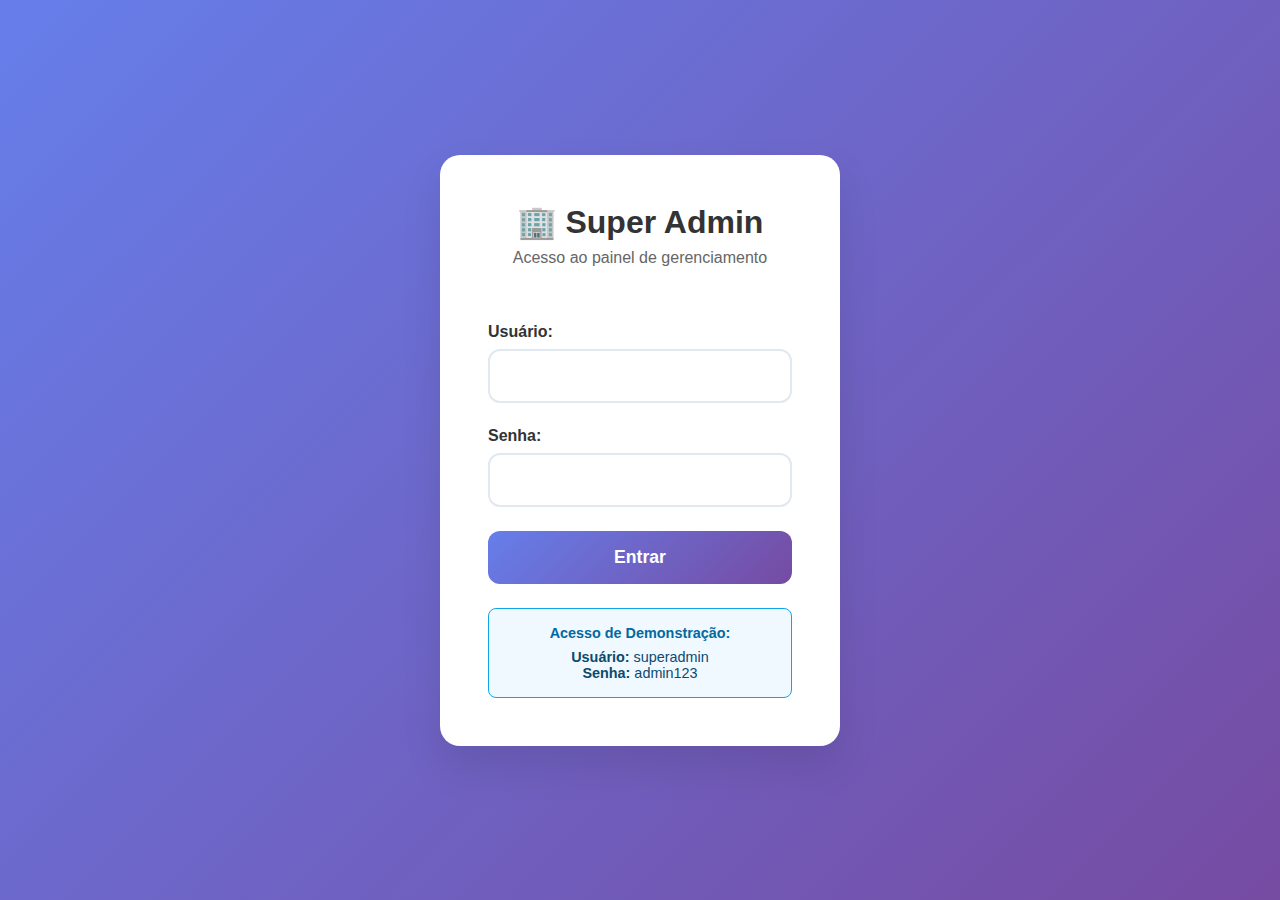
<file: api/super-admin-login.html>
<!DOCTYPE html>
<html lang="pt-BR">
<head>
    <meta charset="UTF-8">
    <meta name="viewport" content="width=device-width, initial-scale=1.0">
    <title>Super Admin - Login</title>
    <style>
        * {
            margin: 0;
            padding: 0;
            box-sizing: border-box;
        }

        body {
            font-family: 'Inter', -apple-system, BlinkMacSystemFont, 'Segoe UI', Roboto, sans-serif;
            background: linear-gradient(135deg, #667eea 0%, #764ba2 100%);
            min-height: 100vh;
            display: flex;
            align-items: center;
            justify-content: center;
            padding: 2rem;
        }

        .login-container {
            background: white;
            border-radius: 20px;
            padding: 3rem;
            box-shadow: 0 20px 40px rgba(0, 0, 0, 0.1);
            width: 100%;
            max-width: 400px;
            text-align: center;
        }

        .login-header {
            margin-bottom: 2rem;
        }

        .login-header h1 {
            font-size: 2rem;
            color: #333;
            margin-bottom: 0.5rem;
        }

        .login-header p {
            color: #666;
            font-size: 1rem;
        }

        .login-form {
            display: flex;
            flex-direction: column;
            gap: 1.5rem;
        }

        .form-group {
            text-align: left;
        }

        .form-group label {
            display: block;
            margin-bottom: 0.5rem;
            font-weight: 600;
            color: #333;
        }

        .form-group input {
            width: 100%;
            padding: 1rem;
            border: 2px solid #e2e8f0;
            border-radius: 12px;
            font-size: 1rem;
            transition: all 0.3s ease;
        }

        .form-group input:focus {
            outline: none;
            border-color: #667eea;
            box-shadow: 0 0 0 3px rgba(102, 126, 234, 0.1);
        }

        .login-btn {
            background: linear-gradient(135deg, #667eea 0%, #764ba2 100%);
            color: white;
            border: none;
            padding: 1rem;
            border-radius: 12px;
            font-size: 1.1rem;
            font-weight: 600;
            cursor: pointer;
            transition: all 0.3s ease;
        }

        .login-btn:hover {
            transform: translateY(-2px);
            box-shadow: 0 10px 25px rgba(102, 126, 234, 0.3);
        }

        .login-btn:disabled {
            opacity: 0.6;
            cursor: not-allowed;
            transform: none;
        }

        .error-message {
            background: #fee;
            color: #c53030;
            padding: 1rem;
            border-radius: 8px;
            margin-bottom: 1rem;
            font-size: 0.9rem;
        }

        .loading {
            display: inline-block;
            width: 20px;
            height: 20px;
            border: 3px solid rgba(255, 255, 255, 0.3);
            border-radius: 50%;
            border-top-color: white;
            animation: spin 1s ease-in-out infinite;
        }

        @keyframes spin {
            to { transform: rotate(360deg); }
        }

        .demo-info {
            background: #f0f9ff;
            border: 1px solid #0ea5e9;
            border-radius: 8px;
            padding: 1rem;
            margin-top: 1.5rem;
            font-size: 0.9rem;
            color: #0c4a6e;
        }

        .demo-info h4 {
            margin-bottom: 0.5rem;
            color: #0369a1;
        }
    </style>
</head>
<body>
    <div class="login-container">
        <div class="login-header">
            <h1>🏢 Super Admin</h1>
            <p>Acesso ao painel de gerenciamento</p>
        </div>

        <form id="login-form" class="login-form">
            <div id="error-container"></div>
            
            <div class="form-group">
                <label for="username">Usuário:</label>
                <input type="text" id="username" name="username" required>
            </div>

            <div class="form-group">
                <label for="password">Senha:</label>
                <input type="password" id="password" name="password" required>
            </div>

            <button type="submit" id="login-btn" class="login-btn">
                <span id="login-text">Entrar</span>
            </button>
        </form>

        <div class="demo-info">
            <h4>Acesso de Demonstração:</h4>
            <p><strong>Usuário:</strong> superadmin</p>
            <p><strong>Senha:</strong> admin123</p>
        </div>
    </div>

    <script>
        document.addEventListener('DOMContentLoaded', function() {
            const form = document.getElementById('login-form');
            const loginBtn = document.getElementById('login-btn');
            const loginText = document.getElementById('login-text');
            const errorContainer = document.getElementById('error-container');

            // Verificar se já está logado
            const session = localStorage.getItem('superAdminSession');
            if (session) {
                try {
                    const sessionData = JSON.parse(session);
                    if (sessionData.expires > Date.now()) {
                        window.location.href = 'super-admin.html';
                        return;
                    }
                } catch (e) {
                    localStorage.removeItem('superAdminSession');
                }
            }

            form.addEventListener('submit', async function(e) {
                e.preventDefault();
                
                const username = document.getElementById('username').value;
                const password = document.getElementById('password').value;

                // Limpar erros anteriores
                errorContainer.innerHTML = '';

                // Mostrar loading
                loginBtn.disabled = true;
                loginText.innerHTML = '<span class="loading"></span> Entrando...';

                try {
                    // Simular autenticação (em produção, fazer requisição para API)
                    await new Promise(resolve => setTimeout(resolve, 1000));

                    if (username === 'superadmin' && password === 'admin123') {
                        // Criar sessão
                        const sessionData = {
                            user: 'superadmin',
                            expires: Date.now() + (24 * 60 * 60 * 1000) // 24 horas
                        };
                        
                        localStorage.setItem('superAdminSession', JSON.stringify(sessionData));
                        
                        // Redirecionar
                        window.location.href = 'super-admin.html';
                    } else {
                        throw new Error('Credenciais inválidas');
                    }
                } catch (error) {
                    errorContainer.innerHTML = `
                        <div class="error-message">
                            ${error.message || 'Erro ao fazer login. Tente novamente.'}
                        </div>
                    `;
                } finally {
                    loginBtn.disabled = false;
                    loginText.textContent = 'Entrar';
                }
            });

            // Preencher campos demo ao clicar na info
            document.querySelector('.demo-info').addEventListener('click', function() {
                document.getElementById('username').value = 'superadmin';
                document.getElementById('password').value = 'admin123';
            });
        });
    </script>
</body>
</html>
</file>
